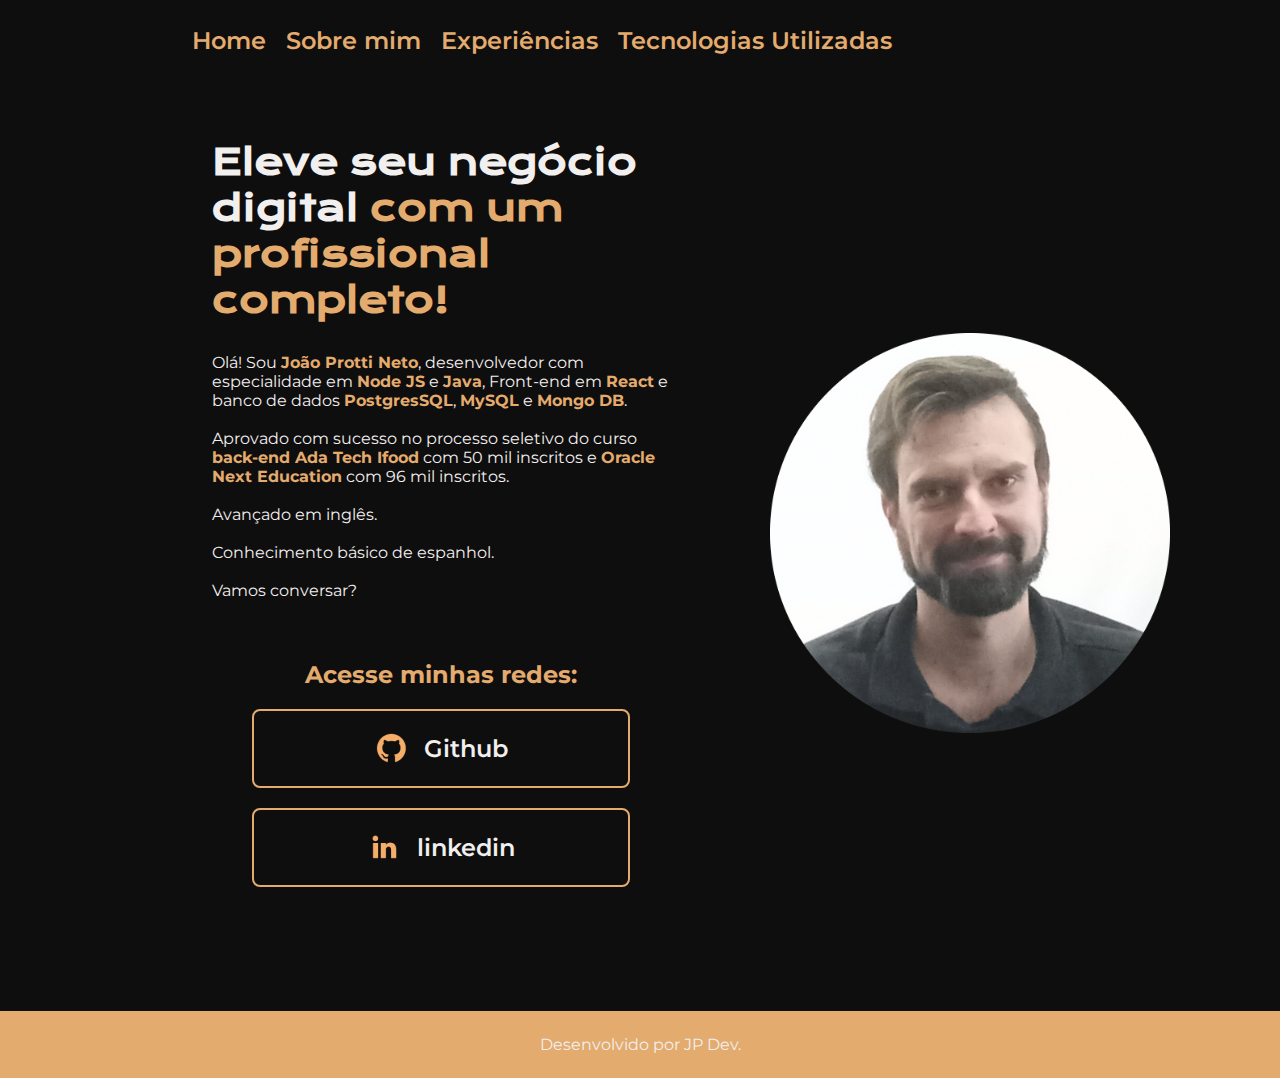
<file: index.html>
<!DOCTYPE html>
<html lang="pt-br">

<head>
    <meta charset="UTF-8">
    <meta http-equiv="X-UA-Compatible" content="IE=edge">
    <meta name="viewport" content="width=device-width, initial-scale=1.0">
    <title>Portifolio</title>
    <link rel="stylesheet" href="./styles/style.css">
</head>

<body>
    <header class="cabecalho">
        <nav class="cabecalho__menu">
            <a class="cabecalho__menu__link" href="index.html">Home</a>
            <a class="cabecalho__menu__link" href="about.html">Sobre mim</a>
            <a class="cabecalho__menu__link" href="experiences.html">Experiências</a>
            <a class="cabecalho__menu__link" href="Tecnologies.html">Tecnologias Utilizadas</a>
        </nav>
    </header>
    <main class="apresentacao">
        <section class="apresentacao__conteudo">
            <h1 class="apresentacao__conteudo__titulo">Eleve seu negócio digital<strong 
            class="titulo-destaque"> com um profissional completo!
            </strong></h1>
            <p class="apresentacao__conteudo__texto">Olá! Sou <strong class="titulo-destaque">João Protti Neto</strong>, desenvolvedor
            com especialidade em <strong class="titulo-destaque">Node JS</strong> e <strong class="titulo-destaque">Java</strong>, Front-end em <strong class="titulo-destaque">React</strong> 
            e banco de dados <strong class="titulo-destaque">PostgresSQL</strong>, <strong class="titulo-destaque">MySQL</strong> e <strong class="titulo-destaque">Mongo DB</strong>.
            <br>
            <br> 
            Aprovado com sucesso no processo seletivo do curso <strong class="titulo-destaque">back-end Ada Tech Ifood</strong> com 50 mil inscritos e 
            <strong class="titulo-destaque">Oracle Next Education</strong> com 96 mil inscritos.
            <br>
            <br>
            Avançado em inglês.
            <br>
            <br>
            Conhecimento básico de espanhol.
            <br>
            <br>
            Vamos conversar?</p>
            <div class="apresentacao__links">
                <h2 class="apresentacao__links__subtitulo"><strong class="titulo-destaque">Acesse minhas redes:</strong></h2>
                <a class="apresentacao__links__link" href="https://github.com/JPDev-full">
                    <img src="./assets/github.png">
                    Github
                </a>
                <a class="apresentacao__links__link" href="https://linkedin.com/in/joaoprotti">
                    <img src="./assets/linkedin.png">
                    linkedin
                </a>
            </div>
        </section>
        <img class="apresentacao__imagem" src="./assets/Joao2.png" width="400" height="400" alt="Foto de Joao">
               
    </main>
    <footer class="rodape">
        <p>Desenvolvido por JP Dev.</p>
    </footer>
</body>

</html>
</file>
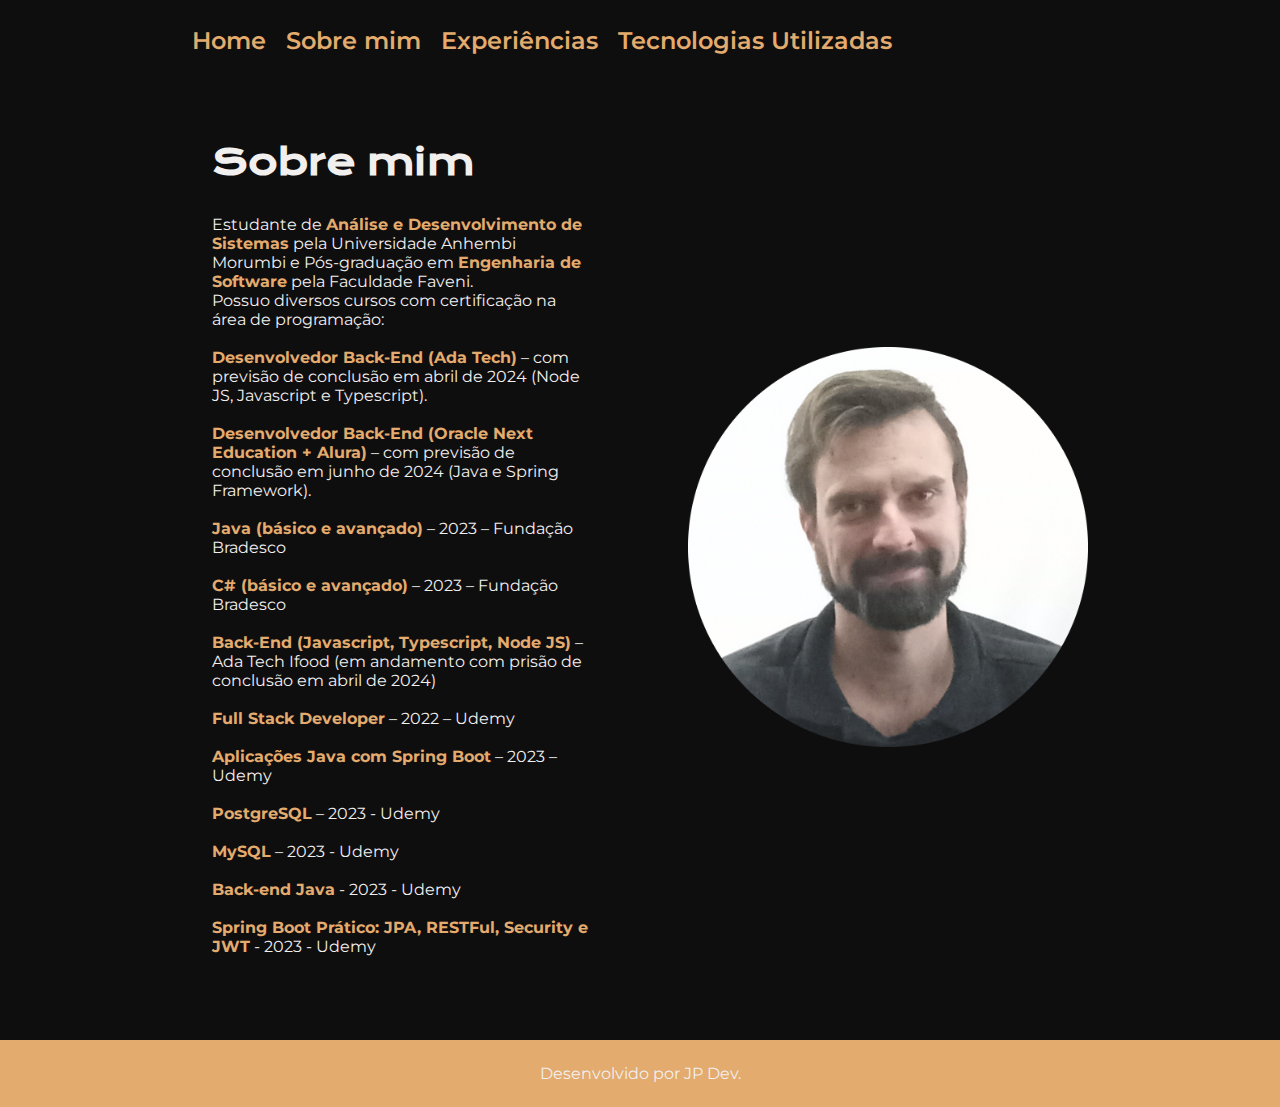
<file: about.html>
<!DOCTYPE html>
<html lang="pt-br">

<head>
    <meta charset="UTF-8">
    <meta http-equiv="X-UA-Compatible" content="IE=edge">
    <meta name="viewport" content="width=device-width, initial-scale=1.0">
    <title>Sobre mim</title>
    <link rel="stylesheet" href="./styles/style.css">
</head>

<body>
    <header class="cabecalho">
        <nav class="cabecalho__menu">
            <a class="cabecalho__menu__link" href="index.html">Home</a>
            <a class="cabecalho__menu__link" href="about.html">Sobre mim</a>
            <a class="cabecalho__menu__link" href="experiences.html">Experiências</a>
            <a class="cabecalho__menu__link" href="Tecnologies.html">Tecnologias Utilizadas</a>
        </nav>
    </header>

    <main class="apresentacao">
        <section class="apresentacao__conteudo">
            <h1 class="apresentacao__conteudo__titulo">Sobre mim</h1>
            <p class="apresentacao__conteudo__texto">Estudante de <strong class="titulo-destaque">Análise e Desenvolvimento de Sistemas</strong> pela 
                Universidade Anhembi Morumbi e Pós-graduação em <strong class="titulo-destaque">Engenharia de Software</strong> pela Faculdade Faveni. 
            </p>
            <p class="apresentacao__conteudo__texto">
                Possuo diversos cursos com certificação na área de programação:
                <br>
                <br>
                <strong class="titulo-destaque">Desenvolvedor Back-End (Ada Tech)</strong> – com previsão de conclusão em abril de 2024 (Node JS, Javascript e Typescript).
                <br>
                <br>
                <strong class="titulo-destaque">Desenvolvedor Back-End (Oracle Next Education + Alura)</strong> – com previsão de conclusão em junho de 2024 (Java e Spring Framework).
                <br>
                <br>
                <strong class="titulo-destaque"> Java (básico e avançado)</strong> – 2023 – Fundação Bradesco
                <br>
                <br>
                <strong class="titulo-destaque">C# (básico e avançado)</strong> – 2023 – Fundação Bradesco
                <br>
                <br>
                <strong class="titulo-destaque"> Back-End (Javascript, Typescript, Node JS)</strong> – Ada Tech Ifood (em andamento com prisão de conclusão em abril de 2024)
                <br>
                <br>
                <strong class="titulo-destaque">Full Stack Developer</strong> – 2022 – Udemy
                <br>
                <br>
                <strong class="titulo-destaque">Aplicações Java com Spring Boot</strong> – 2023 – Udemy
                <br>
                <br>
                <strong class="titulo-destaque">PostgreSQL</strong> – 2023 - Udemy
                <br>
                <br>
                <strong class="titulo-destaque">MySQL</strong> – 2023 - Udemy
                <br>
                <br>
                <strong class="titulo-destaque">Back-end Java</strong> - 2023 - Udemy
                <br>
                <br>
                <strong class="titulo-destaque">Spring Boot Prático: JPA, RESTFul, Security e JWT</strong> - 2023 - Udemy
            </p>
        </section>
        <img class="apresentacao__imagem" src="./assets/Joao2.png" width="400" height="400" alt="Foto de Joao">
    </main>

    <footer class="rodape">
        <p>Desenvolvido por JP Dev.</p>
    </footer>
</body>

</html>
</file>
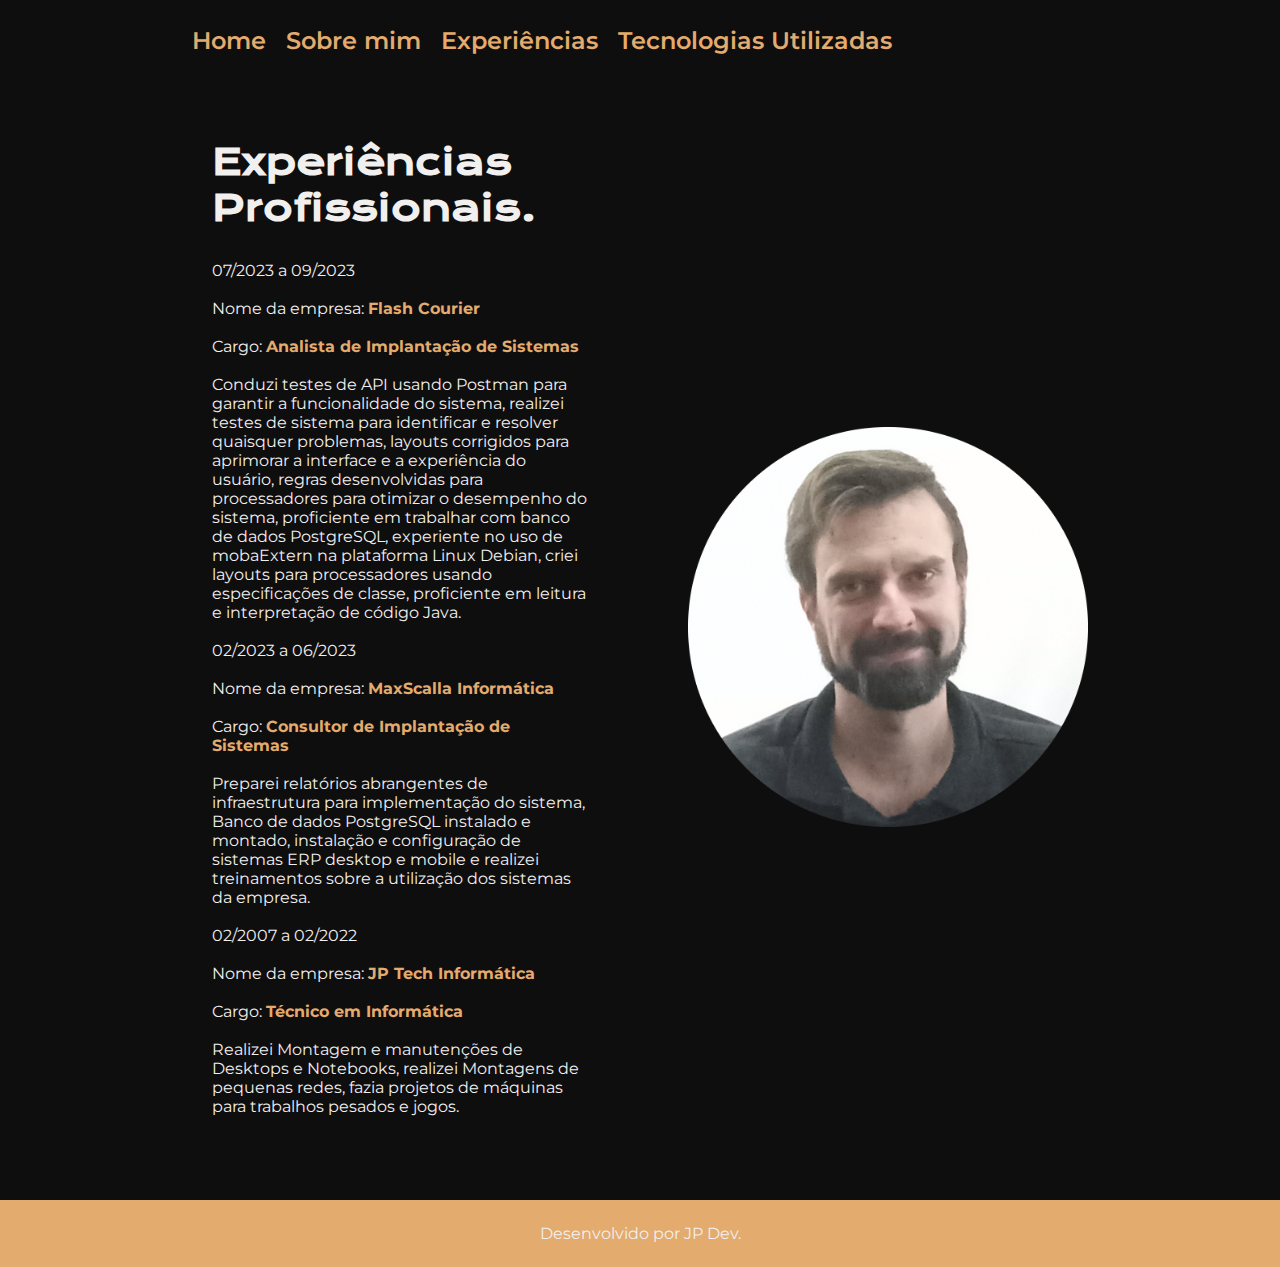
<file: experiences.html>
<!DOCTYPE html>
<html lang="pt-br">

<head>
    <meta charset="UTF-8">
    <meta http-equiv="X-UA-Compatible" content="IE=edge">
    <meta name="viewport" content="width=device-width, initial-scale=1.0">
    <title>Sobre mim</title>
    <link rel="stylesheet" href="./styles/style.css">
</head>

<body>
    <header class="cabecalho">
        <nav class="cabecalho__menu">
            <a class="cabecalho__menu__link" href="index.html">Home</a>
            <a class="cabecalho__menu__link" href="about.html">Sobre mim</a>
            <a class="cabecalho__menu__link" href="experiences.html">Experiências</a>
            <a class="cabecalho__menu__link" href="Tecnologies.html">Tecnologias Utilizadas</a>
        </nav>
    </header>

    <main class="apresentacao">
        <section class="apresentacao__conteudo">
            <h1 class="apresentacao__conteudo__titulo">Experiências Profissionais.</h1>
            <p class="apresentacao__conteudo__texto">
                07/2023 a 09/2023
                <br>
                <br>
                Nome da empresa: <strong class="titulo-destaque">Flash Courier</strong>
                <br>
                <br>
                Cargo: <strong class="titulo-destaque">Analista de Implantação de Sistemas</strong>
                <br>
                <br>
                Conduzi testes de API usando Postman para garantir a funcionalidade do sistema, 
                realizei testes de sistema para identificar e resolver quaisquer problemas, 
                layouts corrigidos para aprimorar a interface e a experiência do usuário, 
                regras desenvolvidas para processadores para otimizar o desempenho do sistema, 
                proficiente em trabalhar com banco de dados PostgreSQL, 
                experiente no uso de mobaExtern na plataforma Linux Debian, 
                criei layouts para processadores usando especificações de classe, 
                proficiente em leitura e interpretação de código Java.
                <br>
                <br>
                02/2023 a 06/2023
                <br>
                <br>
                Nome da empresa: <strong class="titulo-destaque">MaxScalla Informática</strong>
                <br>
                <br>
                Cargo: <strong class="titulo-destaque">Consultor de Implantação de Sistemas</strong>
                <br>
                <br>
                Preparei relatórios abrangentes de infraestrutura para implementação do sistema, 
                Banco de dados PostgreSQL instalado e montado, instalação e configuração de sistemas 
                ERP desktop e mobile e realizei treinamentos sobre a utilização dos sistemas da empresa.
                <br>
                <br>
                02/2007 a 02/2022
                <br>
                <br>
                Nome da empresa: <strong class="titulo-destaque">JP Tech Informática</strong>
                <br>
                <br>
                Cargo: <strong class="titulo-destaque">Técnico em Informática</strong>
                <br>
                <br>  
                Realizei Montagem e manutenções de Desktops e Notebooks, realizei Montagens de pequenas redes,
                 fazia projetos de máquinas para trabalhos pesados e jogos.

            </p>
        </section>
        <img class="apresentacao__imagem" src="./assets/Joao2.png" width="400" height="400" alt="Foto de Joao">
    </main>

    <footer class="rodape">
        <p>Desenvolvido por JP Dev.</p>
    </footer>
</body>

</html>
</file>
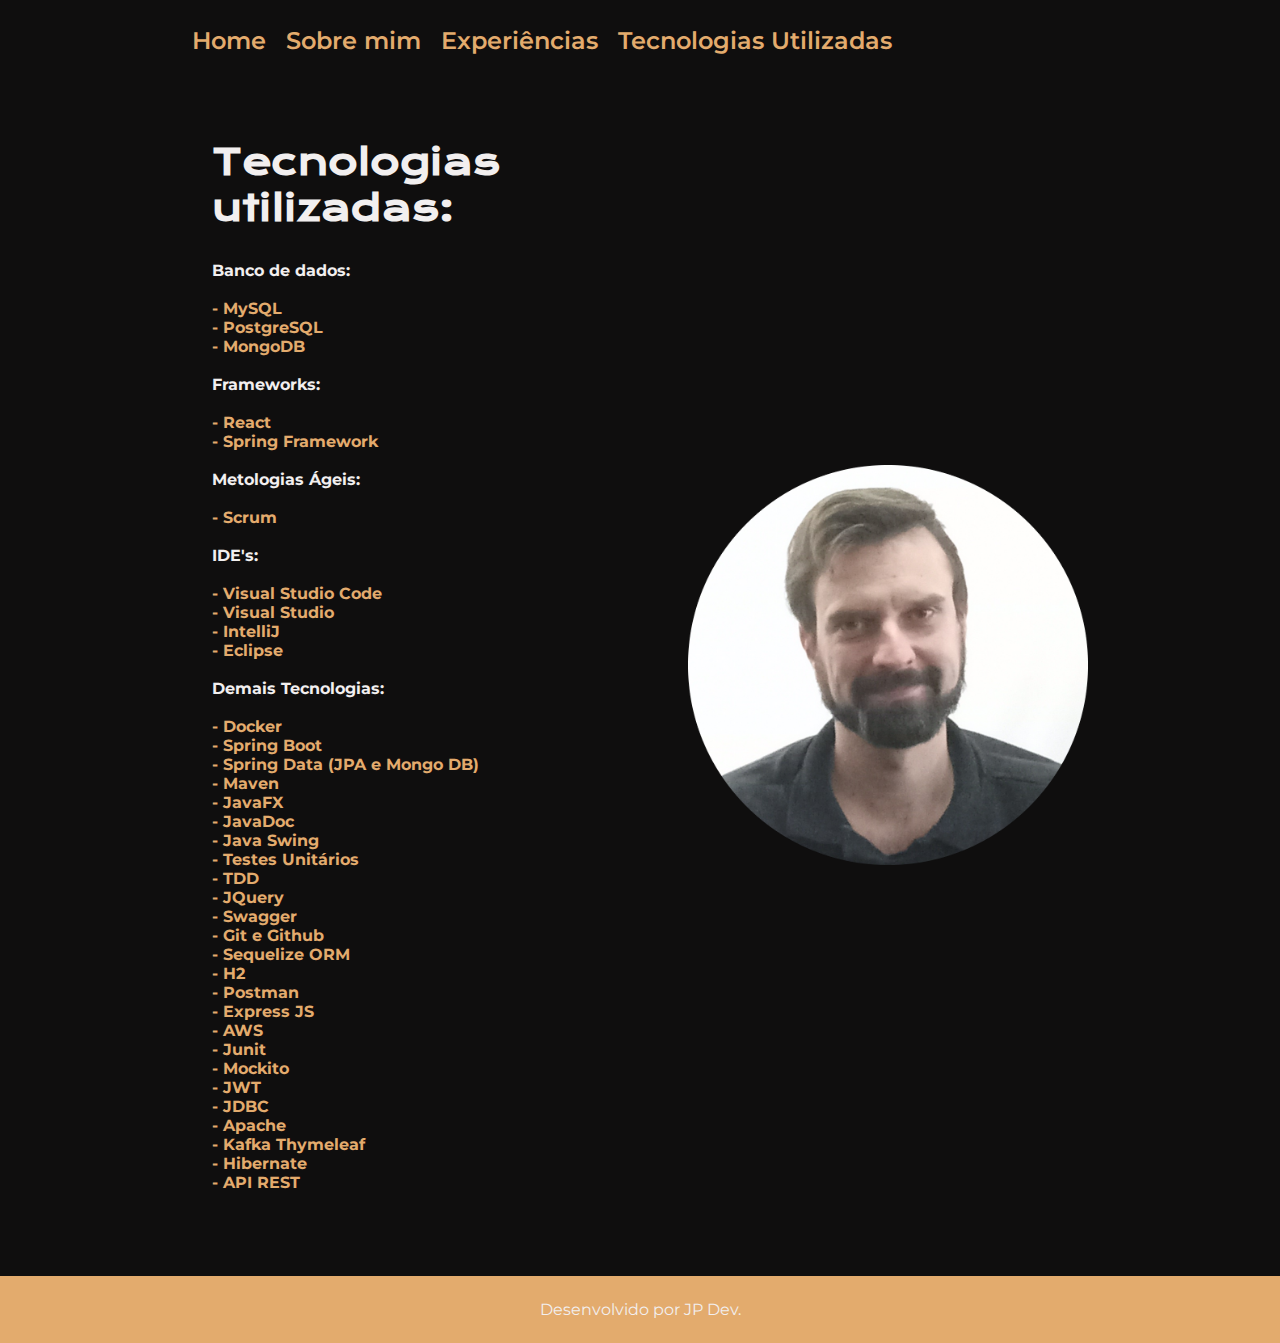
<file: Tecnologies.html>
<!DOCTYPE html>
<html lang="pt-br">

<head>
    <meta charset="UTF-8">
    <meta http-equiv="X-UA-Compatible" content="IE=edge">
    <meta name="viewport" content="width=device-width, initial-scale=1.0">
    <title>Sobre mim</title>
    <link rel="stylesheet" href="./styles/style.css">
</head>

<body>
    <header class="cabecalho">
        <nav class="cabecalho__menu">
            <a class="cabecalho__menu__link" href="index.html">Home</a>
            <a class="cabecalho__menu__link" href="about.html">Sobre mim</a>
            <a class="cabecalho__menu__link" href="experiences.html">Experiências</a>
            <a class="cabecalho__menu__link" href="Tecnologies.html">Tecnologias Utilizadas</a>
        </nav>
    </header>

    <main class="apresentacao">
        <section class="apresentacao__conteudo">
            <h1 class="apresentacao__conteudo__titulo">Tecnologias utilizadas:</h1>
            <p class="apresentacao__conteudo__texto"> 
                <strong>Banco de dados:</strong>
                    <br>
                    <br>
                    <strong class="titulo-destaque">- MySQL
                    <br>
                    - PostgreSQL
                    <br>
                    - MongoDB</strong>
                    <br>
                    <br>
                    <strong>Frameworks:</strong>
                    <br>
                    <br>
                    <strong class="titulo-destaque">- React
                    <br>
                    - Spring Framework</strong>
                    <br>
                    <br>
                    <strong>Metologias Ágeis:</strong>
                    <br>
                    <br>
                    <strong class="titulo-destaque">- Scrum</strong>
                    <br>
                    <br>
                    <strong>IDE's:</strong>
                    <br>
                    <br>
                    <strong class="titulo-destaque">- Visual Studio Code
                    <br>
                    - Visual Studio
                    <br>
                    - IntelliJ
                    <br>
                    - Eclipse</strong>
                    <br>
                    <br>
                    <strong>Demais Tecnologias:</strong>
                    <br>
                    <br>
                    <strong class="titulo-destaque">- Docker
                    <br>
                    - Spring Boot
                    <br>
                    - Spring Data (JPA e Mongo DB)
                    <br>
                    - Maven
                    <br> 
                    - JavaFX
                    <br>
                    - JavaDoc
                    <br> 
                    - Java Swing
                    <br> 
                    - Testes Unitários
                    <br> 
                    - TDD
                    <br>
                    - JQuery
                    <br> 
                    - Swagger
                    <br> 
                    - Git e Github
                    <br>
                    - Sequelize ORM
                    <br>
                    - H2 
                    <br>
                    - Postman
                    <br> 
                    - Express JS
                    <br>
                    - AWS 
                    <br>
                    - Junit
                    <br>
                    - Mockito
                    <br>
                    - JWT
                    <br>
                    - JDBC
                    <br> 
                    - Apache
                    <br> 
                    - Kafka Thymeleaf
                    <br>
                    - Hibernate
                    <br>
                    - API REST</strong>
                    <br>   
            </p>
        </section>
        <img class="apresentacao__imagem" src="./assets/Joao2.png" width="400" height="400" alt="Foto de Joao">
    </main>

    <footer class="rodape">
        <p>Desenvolvido por JP Dev.</p>
    </footer>
</body>

</html>
</file>
<file: styles/style.css>
@import url('https://fonts.googleapis.com/css2?family=Krona+One&family=Montserrat:wght@400;600&display=swap');

:root {
    --cor-primaria: #f2efef;
    --cor-secundaria: #0f0e0e;
    --cor-terciaria: #E3AB6D;
    --cor-hover: #272727;
    --fonte-primaria: 'Krona One', sans-serif;
    --fonte-secundaria: 'Montserrat', sans-serif;
}

* {
    margin: 0;
    padding: 0;
    box-sizing: border-box;
}

body {
    background-color: var(--cor-secundaria);
    color: var(--cor-primaria);
    font-family: var(--fonte-secundaria);
}

.cabecalho {
    padding: 2% 0% 0% 15%;
}

.cabecalho__menu {
    display: flex;
    gap: 20px;
}

.cabecalho__menu__link {
    font-size: 24px;
    font-weight: 600;
    color: var(--cor-terciaria);
    text-decoration: none;
}

.apresentacao {
    padding: 5% 15%;
    display: flex;
    align-items: center;
    justify-content: space-between;
    gap: 80px;
}

.apresentacao__conteudo {
    max-width: 615px;
    padding: 20px;
}

.apresentacao__conteudo__titulo {
    font-size: 36px;
    font-family: var(--fonte-primaria);
    margin-bottom: 30px; /* Aumentando a margem inferior do título */
}

.titulo-destaque {
    color: var(--cor-terciaria);
}

.apresentacao__conteudo__texto {
    font-size: 16px;
}

.apresentacao__links {
    display: flex;
    flex-direction: column;
    align-items: center;
    gap: 20px;
    margin-top: 20px;
    padding: 40px;
}

.apresentacao__links__subtitulo {
    font-size: 24px;
    font-weight: 400;
}

.apresentacao__links__link {
    display: flex;
    align-items: center;
    justify-content: center; /* Centralizando o conteúdo dos botões */
    gap: 16px;
    border: 2px solid var(--cor-terciaria);
    background-color: var(--cor-secundaria); /* Mantendo a cor de fundo */
    width: 378px;
    text-align: center;
    border-radius: 8px;
    font-size: 24px;
    font-weight: 600;
    padding: 21.5px 0;
    text-decoration: none;
    color: var(--cor-primaria);
}

.apresentacao__links__link:hover {
    background-color: var(--cor-hover);
}

.rodape {
    background-color: var(--cor-terciaria);
    padding: 24px;
    text-align: center;
    font-size: 16px;
    font-weight: 400;
}

.apresentacao__imagem {
    max-width: 100%;
    height: auto;
}
</file>
